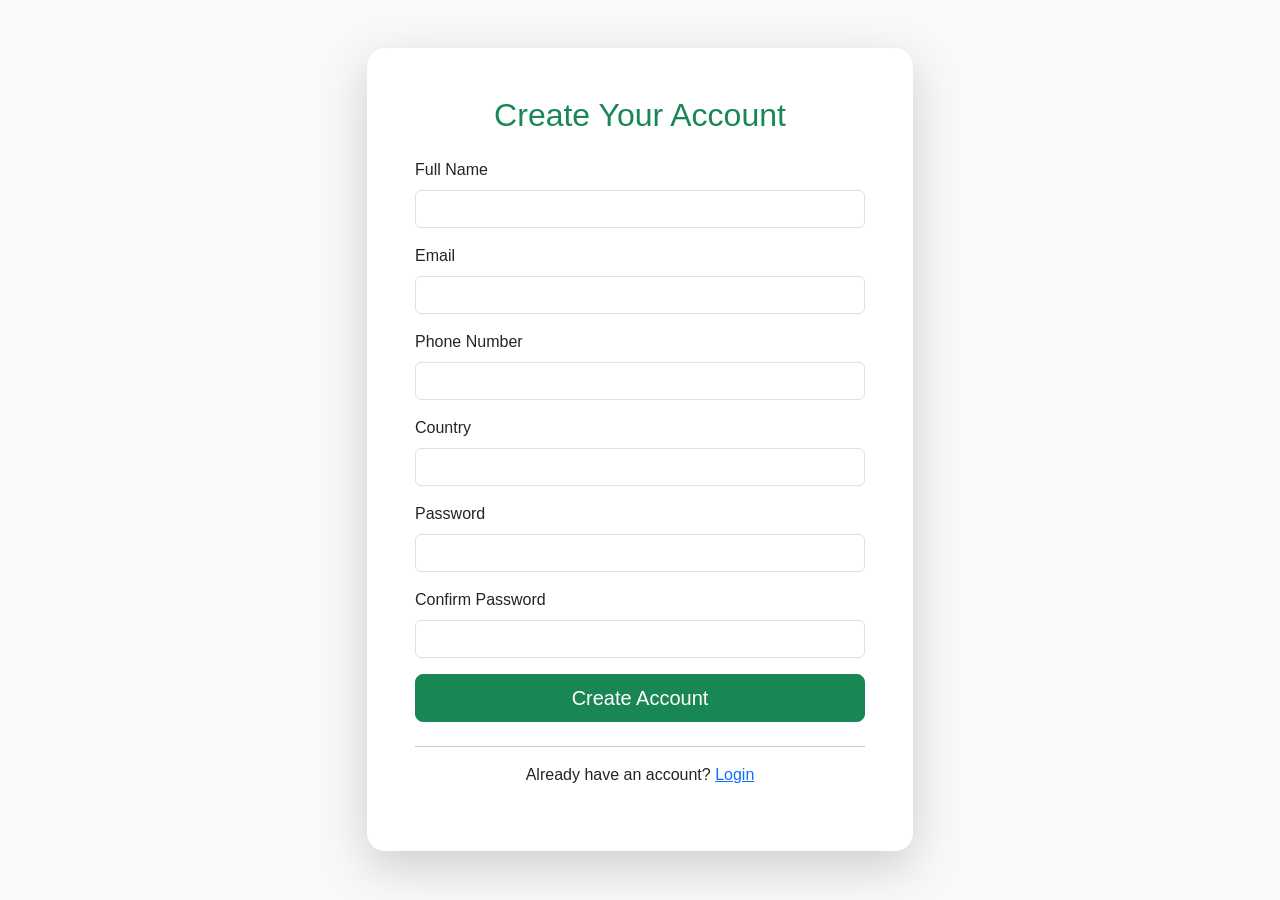
<file: register.html>
<!DOCTYPE html>
<html lang="en">

<head>

<meta charset="UTF-8">
<meta name="viewport" content="width=device-width, initial-scale=1">

<title>Create Account | Sirajul Ummatul Islamiyah</title>

<link href="https://cdn.jsdelivr.net/npm/bootstrap@5.3.8/dist/css/bootstrap.min.css" rel="stylesheet">

<link href="https://cdn.jsdelivr.net/npm/bootstrap-icons@1.13.1/font/bootstrap-icons.css" rel="stylesheet">

<link rel="stylesheet" href="asset/CSS/custom.css">

</head>

<body class="bg-light">

<div class="container py-5">

<div class="row justify-content-center">

<div class="col-lg-6">

<div class="card shadow-lg border-0">

<div class="card-body p-5">

<h2 class="text-center text-success mb-4">

Create Your Account

</h2>

<form id="registerForm">

<div class="mb-3">

<label class="form-label">Full Name</label>

<input
type="text"
class="form-control"
id="fullName"
required>

</div>

<div class="mb-3">

<label class="form-label">Email</label>

<input
type="email"
class="form-control"
id="email"
required>

</div>

<div class="mb-3">

<label class="form-label">Phone Number</label>

<input
type="tel"
class="form-control"
id="phone"
required>

</div>

<div class="mb-3">

<label class="form-label">Country</label>

<input
type="text"
class="form-control"
id="country"
required>

</div>

<div class="mb-3">

<label class="form-label">Password</label>

<input
type="password"
class="form-control"
id="password"
required>

</div>

<div class="mb-3">

<label class="form-label">Confirm Password</label>

<input
type="password"
class="form-control"
id="confirmPassword"
required>

</div>

<div class="d-grid">

<button
class="btn btn-success btn-lg"
type="submit">

Create Account

</button>

</div>

</form>

<div
id="message"
class="mt-4 text-center">

</div>

<hr>

<p class="text-center">

Already have an account?

<a href="login.html">

Login

</a>

</p>

</div>

</div>

</div>

</div>

</div>

<script src="asset/js/auth.js"></script>

</body>

</html>
</file>
<file: asset/CSS/custom.css>
/* ======================================
   Sirajul Ummatul Islamiyah Theme
====================================== */

:root{
    --primary:#0B5D3B;
    --secondary:#D4AF37;
    --dark:#1d1d1d;
    --light:#f8f9fa;
}

body{
    font-family:'Segoe UI',Tahoma,Geneva,Verdana,sans-serif;
    background:#f8f9fa;
    color:#333;
}

/* Navbar */

.navbar{
    transition:.3s;
}

.navbar-brand{
    font-size:1.5rem;
    font-weight:bold;
}

/* Hero */

.hero{
    background:linear-gradient(rgba(11,93,59,.85),rgba(11,93,59,.85)),
    url("../images/hero.jpg");
    background-size:cover;
    background-position:center;
    min-height:85vh;
    display:flex;
    align-items:center;
}

.hero h1{
    font-weight:700;
}

.hero p{
    max-width:700px;
    margin:auto;
}

/* Buttons */

.btn-warning{
    background:var(--secondary);
    border:none;
    color:#222;
    font-weight:600;
}

.btn-warning:hover{
    background:#b8931f;
    color:white;
}

.btn-outline-light:hover{
    color:var(--primary);
}

/* Cards */

.card{
    border:none;
    border-radius:18px;
    transition:.3s;
}

.card:hover{
    transform:translateY(-8px);
    box-shadow:0 15px 35px rgba(0,0,0,.15);
}

.card i{
    color:var(--primary);
}

/* Sections */

section{
    padding-top:70px;
    padding-bottom:70px;
}

.section-title{
    text-align:center;
    margin-bottom:50px;
}

.section-title h2{
    color:var(--primary);
    font-weight:700;
}

/* Footer */

footer{
    background:#111827;
}

footer p{
    margin:0;
}

/* Smooth animation */

.fade-up{
    opacity:0;
    transform:translateY(30px);
    transition:.8s;
}

.fade-up.show{
    opacity:1;
    transform:translateY(0);
}

/* Back To Top */

#backTop{
    position:fixed;
    right:20px;
    bottom:20px;
    width:50px;
    height:50px;
    border-radius:50%;
    display:none;
    border:none;
    background:var(--primary);
    color:white;
    z-index:999;
}

#backTop:hover{
    background:#08462d;
}
</file>
